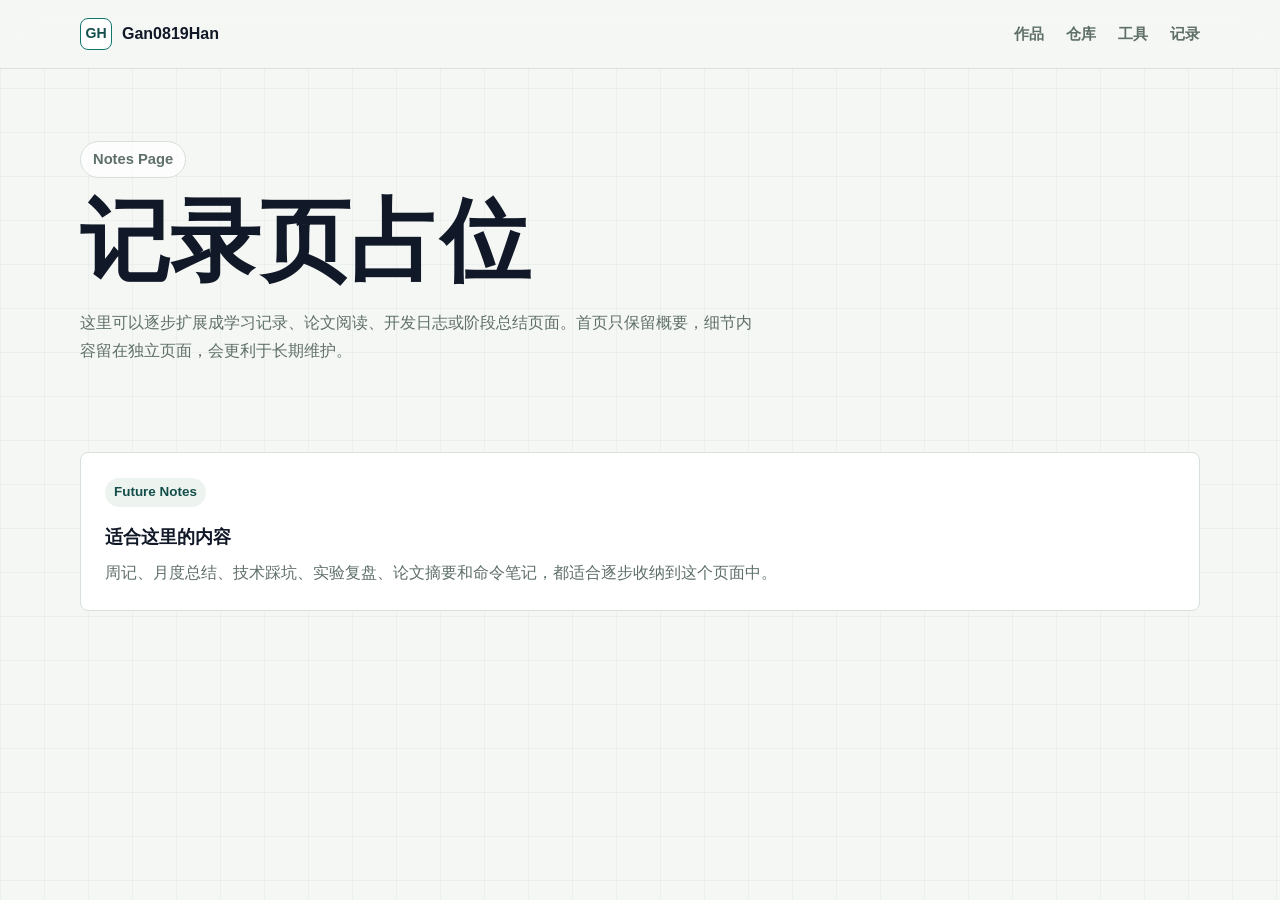
<file: pages/notes.html>
<!doctype html>
<html lang="zh-CN">
<head>
  <meta charset="utf-8">
  <meta name="viewport" content="width=device-width, initial-scale=1">
  <title>记录页 | Gan0819Han</title>
  <meta name="description" content="Gan0819Han 记录页占位，用于后续扩展学习笔记与阶段更新。">
  <link rel="stylesheet" href="../assets/css/main.css">
</head>
<body class="page-shell">
  <header class="site-header">
    <nav class="nav wrap" aria-label="主导航">
      <a class="brand" href="../index.html">
        <span class="brand-mark">GH</span>
        <span>Gan0819Han</span>
      </a>
      <div class="nav-links">
        <a href="../index.html#work">作品</a>
        <a href="../index.html#repos">仓库</a>
        <a href="tools.html">工具</a>
        <a href="../index.html#notes">记录</a>
      </div>
    </nav>
  </header>

  <main class="wrap">
    <section class="page-hero">
      <p class="eyebrow">Notes Page</p>
      <h1>记录页占位</h1>
      <p>这里可以逐步扩展成学习记录、论文阅读、开发日志或阶段总结页面。首页只保留概要，细节内容留在独立页面，会更利于长期维护。</p>
    </section>

    <section class="section">
      <div class="placeholder-card card">
        <span class="card-label">Future Notes</span>
        <h3>适合这里的内容</h3>
        <p>周记、月度总结、技术踩坑、实验复盘、论文摘要和命令笔记，都适合逐步收纳到这个页面中。</p>
      </div>
    </section>
  </main>
</body>
</html>
</file>
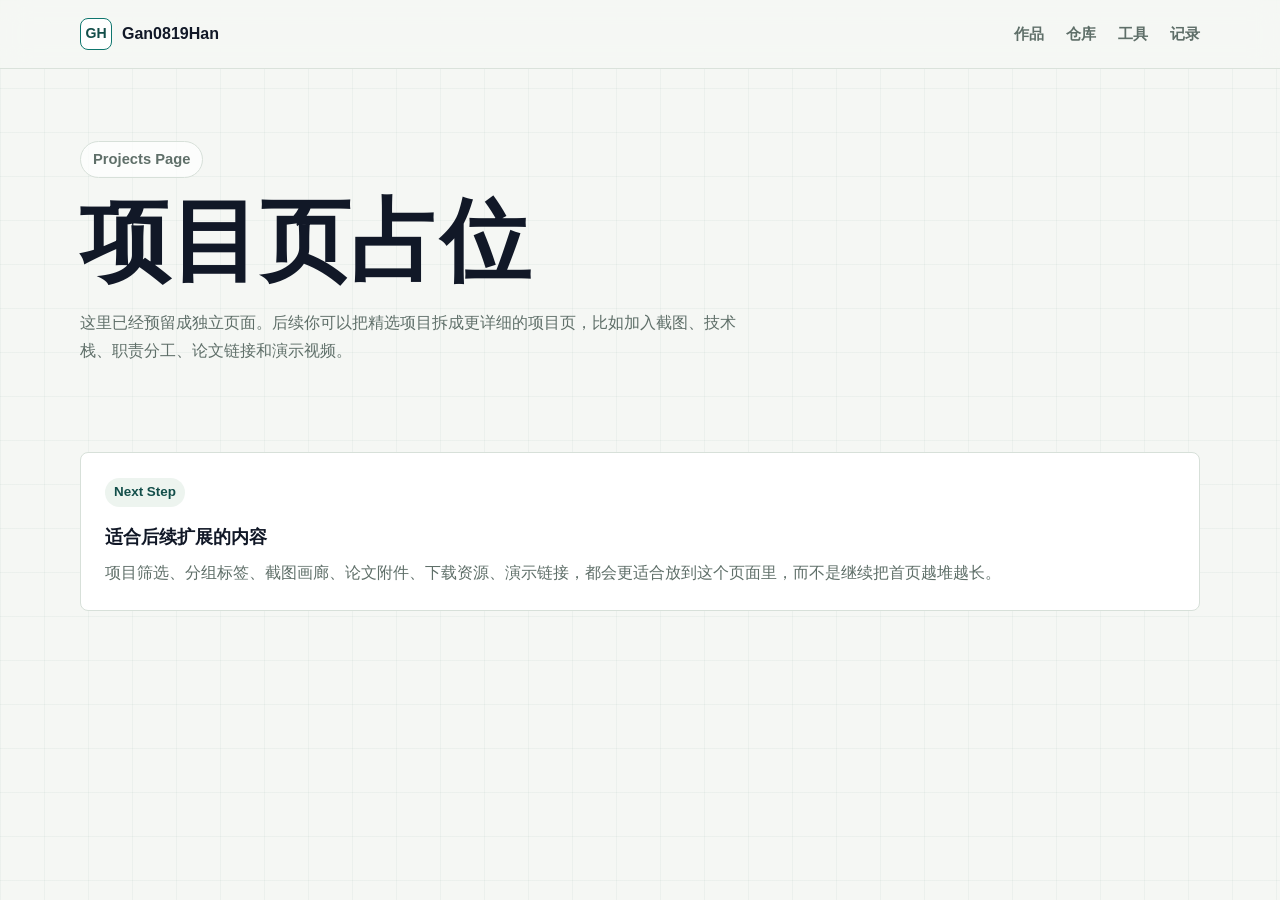
<file: pages/projects.html>
<!doctype html>
<html lang="zh-CN">
<head>
  <meta charset="utf-8">
  <meta name="viewport" content="width=device-width, initial-scale=1">
  <title>项目页 | Gan0819Han</title>
  <meta name="description" content="Gan0819Han 项目页占位，用于后续扩展更详细的项目展示。">
  <link rel="stylesheet" href="../assets/css/main.css">
</head>
<body class="page-shell">
  <header class="site-header">
    <nav class="nav wrap" aria-label="主导航">
      <a class="brand" href="../index.html">
        <span class="brand-mark">GH</span>
        <span>Gan0819Han</span>
      </a>
      <div class="nav-links">
        <a href="../index.html#work">作品</a>
        <a href="../index.html#repos">仓库</a>
        <a href="tools.html">工具</a>
        <a href="../index.html#notes">记录</a>
      </div>
    </nav>
  </header>

  <main class="wrap">
    <section class="page-hero">
      <p class="eyebrow">Projects Page</p>
      <h1>项目页占位</h1>
      <p>这里已经预留成独立页面。后续你可以把精选项目拆成更详细的项目页，比如加入截图、技术栈、职责分工、论文链接和演示视频。</p>
    </section>

    <section class="section">
      <div class="placeholder-card card">
        <span class="card-label">Next Step</span>
        <h3>适合后续扩展的内容</h3>
        <p>项目筛选、分组标签、截图画廊、论文附件、下载资源、演示链接，都会更适合放到这个页面里，而不是继续把首页越堆越长。</p>
      </div>
    </section>
  </main>
</body>
</html>
</file>
<file: assets/css/main.css>
:root {
  color-scheme: light;
  --bg: #f5f7f4;
  --surface: #ffffff;
  --surface-soft: #edf4ef;
  --text: #1f2a2e;
  --muted: #5f6f69;
  --line: #d7e0d9;
  --accent: #0f766e;
  --accent-strong: #134e4a;
  --ink: #111827;
  --rust: #a44f2b;
  --gold: #b7791f;
  --shadow: 0 24px 70px rgba(23, 45, 38, 0.12);
}

* {
  box-sizing: border-box;
}

html {
  scroll-behavior: smooth;
}

body {
  margin: 0;
  color: var(--text);
  background:
    linear-gradient(90deg, rgba(19, 78, 74, 0.04) 1px, transparent 1px),
    linear-gradient(180deg, rgba(19, 78, 74, 0.04) 1px, transparent 1px),
    var(--bg);
  background-size: 44px 44px;
  font-family: "Trebuchet MS", "Microsoft YaHei", "PingFang SC", sans-serif;
  line-height: 1.7;
}

a {
  color: inherit;
  text-decoration: none;
}

a:hover {
  color: var(--accent-strong);
}

.wrap {
  width: min(1120px, calc(100% - 36px));
  margin: 0 auto;
}

.home-shell {
  padding-top: 34px;
  display: grid;
  grid-template-columns: minmax(0, 1fr) 248px;
  gap: 24px;
  align-items: start;
}

.home-main {
  min-width: 0;
}

.home-sidebar {
  position: sticky;
  top: 92px;
  align-self: start;
}

.sidebar-panel {
  border: 1px solid var(--line);
  border-radius: 8px;
  padding: 18px;
  background: rgba(255, 255, 255, 0.9);
  display: grid;
  gap: 18px;
  box-shadow: var(--shadow);
}

.sidebar-group {
  display: grid;
  gap: 10px;
}

.sidebar-title {
  margin-bottom: 0;
  color: var(--ink);
  font-size: 0.9rem;
  font-weight: 800;
}

.sidebar-links {
  display: grid;
  gap: 8px;
}

.sidebar-link {
  border: 1px solid rgba(15, 118, 110, 0.1);
  border-radius: 8px;
  padding: 10px 12px;
  background: rgba(245, 247, 244, 0.76);
  color: var(--muted);
  font-size: 0.92rem;
  font-weight: 700;
  transition: border-color 160ms ease, color 160ms ease, background 160ms ease;
}

.sidebar-link:hover {
  background: #ffffff;
}

.sidebar-link.is-active,
.sidebar-link-strong {
  color: var(--accent-strong);
  border-color: rgba(15, 118, 110, 0.24);
  background: rgba(15, 118, 110, 0.08);
}

.site-header {
  position: sticky;
  top: 0;
  z-index: 10;
  border-bottom: 1px solid rgba(215, 224, 217, 0.9);
  background: rgba(245, 247, 244, 0.88);
  backdrop-filter: blur(14px);
}

.nav {
  min-height: 68px;
  display: flex;
  align-items: center;
  justify-content: space-between;
  gap: 24px;
}

.brand {
  display: inline-flex;
  align-items: center;
  gap: 10px;
  font-weight: 800;
  color: var(--ink);
}

.brand-mark {
  width: 32px;
  height: 32px;
  border: 1px solid var(--accent);
  border-radius: 8px;
  display: inline-grid;
  place-items: center;
  background: var(--surface);
  color: var(--accent-strong);
  font-size: 0.88rem;
}

.nav-links {
  display: flex;
  align-items: center;
  gap: 22px;
  color: var(--muted);
  font-size: 0.95rem;
  font-weight: 650;
}

.hero {
  padding: 48px 0 64px;
  display: grid;
  grid-template-columns: minmax(0, 1.15fr) minmax(320px, 0.85fr);
  gap: 48px;
  align-items: center;
}

.eyebrow {
  width: fit-content;
  margin: 0 0 18px;
  padding: 5px 12px;
  border: 1px solid var(--line);
  border-radius: 999px;
  background: rgba(255, 255, 255, 0.72);
  color: var(--accent-strong);
  font-size: 0.92rem;
  font-weight: 800;
}

h1,
h2,
h3,
p {
  margin-top: 0;
}

h1 {
  margin-bottom: 22px;
  max-width: 760px;
  color: var(--ink);
  font-size: clamp(2.65rem, 7vw, 5.6rem);
  line-height: 1.02;
  letter-spacing: 0;
}

.lead {
  margin-bottom: 30px;
  max-width: 670px;
  color: var(--muted);
  font-size: 1.12rem;
}

.actions {
  display: flex;
  flex-wrap: wrap;
  gap: 12px;
  margin-bottom: 34px;
}

.button {
  min-height: 46px;
  padding: 0 18px;
  border: 1px solid var(--accent);
  border-radius: 8px;
  display: inline-flex;
  align-items: center;
  justify-content: center;
  gap: 8px;
  background: var(--accent);
  color: #ffffff;
  font-weight: 800;
}

.button:hover {
  color: #ffffff;
  background: var(--accent-strong);
  border-color: var(--accent-strong);
}

.button.secondary {
  background: var(--surface);
  color: var(--accent-strong);
}

.button.secondary:hover {
  color: var(--accent-strong);
  background: var(--surface-soft);
}

.quick-facts {
  display: grid;
  grid-template-columns: repeat(3, minmax(0, 1fr));
  gap: 12px;
  max-width: 700px;
}

.fact,
.profile-card,
.card,
.skill-panel,
.repo-row,
.timeline-item,
.structure-panel {
  border: 1px solid var(--line);
  border-radius: 8px;
  background: var(--surface);
}

.fact {
  padding: 14px;
  background: rgba(255, 255, 255, 0.75);
}

.fact strong {
  display: block;
  color: var(--ink);
  font-size: 1rem;
  line-height: 1.25;
}

.fact span {
  display: block;
  margin-top: 4px;
  color: var(--muted);
  font-size: 0.9rem;
}

.profile-card {
  padding: 26px;
  background: rgba(255, 255, 255, 0.86);
  box-shadow: var(--shadow);
}

.avatar-row {
  display: flex;
  align-items: center;
  gap: 16px;
  margin-bottom: 24px;
}

.avatar {
  width: 92px;
  height: 92px;
  border: 4px solid var(--surface-soft);
  border-radius: 50%;
  display: block;
  object-fit: cover;
  background: var(--surface-soft);
}

.profile-card h2 {
  margin-bottom: 4px;
  color: var(--ink);
  font-size: 1.35rem;
  line-height: 1.25;
  letter-spacing: 0;
}

.profile-card p {
  margin-bottom: 0;
  color: var(--muted);
}

.status-list {
  display: grid;
  gap: 12px;
  padding: 0;
  margin: 0 0 24px;
  list-style: none;
}

.status-list li {
  border-left: 3px solid var(--accent);
  padding-left: 12px;
  color: var(--muted);
}

.status-list strong {
  display: block;
  color: var(--text);
}

.stacked-text {
  display: block;
}

.profile-links,
.structure-links {
  display: grid;
  grid-template-columns: repeat(auto-fit, minmax(180px, 1fr));
  gap: 10px;
}

.profile-link {
  border: 1px solid var(--line);
  border-radius: 8px;
  padding: 10px 12px;
  background: var(--surface);
  color: var(--accent-strong);
  font-weight: 750;
  text-align: center;
}

.structure-link-card {
  border: 1px solid var(--line);
  border-radius: 8px;
  padding: 14px 16px;
  background: rgba(255, 255, 255, 0.84);
  display: grid;
  gap: 6px;
  color: var(--text);
  text-align: left;
}

.structure-link-card strong {
  color: var(--accent-strong);
  font-size: 1rem;
  line-height: 1.3;
}

.structure-link-card span {
  color: var(--muted);
  font-size: 0.92rem;
  line-height: 1.6;
}

.section {
  padding: 40px 0;
}

.section-head {
  display: flex;
  align-items: flex-end;
  justify-content: space-between;
  gap: 20px;
  margin-bottom: 22px;
}

.section-title {
  margin-bottom: 0;
  color: var(--ink);
  font-size: clamp(1.6rem, 3vw, 2.25rem);
  line-height: 1.18;
  letter-spacing: 0;
}

.section-note {
  max-width: 430px;
  margin-bottom: 0;
  color: var(--muted);
}

.grid-3 {
  display: grid;
  grid-template-columns: repeat(3, minmax(0, 1fr));
  gap: 16px;
}

.card {
  padding: 22px;
  min-height: 100%;
}

.card-label {
  display: inline-flex;
  margin-bottom: 18px;
  padding: 3px 9px;
  border-radius: 999px;
  background: var(--surface-soft);
  color: var(--accent-strong);
  font-size: 0.84rem;
  font-weight: 800;
}

.card h3 {
  margin-bottom: 10px;
  color: var(--ink);
  font-size: 1.15rem;
  line-height: 1.3;
}

.card p {
  margin-bottom: 0;
  color: var(--muted);
}

.project-meta,
.tags {
  display: flex;
  flex-wrap: wrap;
}

.project-meta {
  gap: 8px;
  margin: 14px 0 18px;
}

.meta-pill,
.tag {
  border: 1px solid var(--line);
  border-radius: 999px;
  background: #fbfcfb;
  font-weight: 700;
}

.meta-pill {
  padding: 4px 10px;
  color: var(--accent-strong);
  font-size: 0.82rem;
}

.text-link {
  display: inline-flex;
  margin-top: 16px;
  color: var(--accent-strong);
  font-weight: 800;
}

.card.accent-rust {
  border-top: 4px solid var(--rust);
}

.card.accent-gold {
  border-top: 4px solid var(--gold);
}

.card.accent-teal {
  border-top: 4px solid var(--accent);
}

.skill-panel,
.structure-panel {
  display: grid;
  grid-template-columns: 0.9fr 1.1fr;
  gap: 18px;
  padding: 28px;
}

.skill-panel p,
.structure-panel p {
  margin-bottom: 0;
  color: var(--muted);
}

.tags {
  gap: 10px;
  align-content: start;
}

.tag {
  padding: 7px 12px;
  color: var(--text);
  font-size: 0.92rem;
}

.timeline,
.repo-list {
  display: grid;
  gap: 14px;
}

.timeline-item {
  padding: 18px 20px;
  display: grid;
  grid-template-columns: 138px 1fr;
  gap: 18px;
}

.timeline-item time {
  color: var(--accent-strong);
  font-weight: 850;
}

.timeline-item h3,
.repo-row h3 {
  margin-bottom: 6px;
  color: var(--ink);
  font-size: 1.05rem;
}

.timeline-item p,
.repo-row p,
.repo-side,
.repo-time {
  margin-bottom: 0;
  color: var(--muted);
}

.repo-row {
  padding: 18px 20px;
  display: grid;
  grid-template-columns: minmax(0, 1.2fr) minmax(180px, 0.6fr) minmax(130px, 0.45fr);
  gap: 18px;
  align-items: start;
}

.repo-side {
  font-weight: 700;
}

.repo-time {
  text-align: right;
  font-weight: 700;
  color: var(--accent-strong);
}

.contact {
  margin: 40px auto 72px;
  border: 1px solid var(--line);
  border-radius: 8px;
  padding: 30px;
  display: grid;
  grid-template-columns: 1fr auto;
  gap: 24px;
  align-items: center;
  background: var(--ink);
  color: #ffffff;
}

.contact-copy {
  display: grid;
  gap: 8px;
}

.contact h2 {
  margin-bottom: 8px;
  font-size: clamp(1.45rem, 3vw, 2rem);
  line-height: 1.2;
  letter-spacing: 0;
}

.contact p {
  margin-bottom: 0;
  color: #c9d5d2;
}

.contact-grid {
  display: grid;
  grid-template-columns: repeat(3, minmax(0, 1fr));
  gap: 12px;
}

.contact-card {
  border: 1px solid rgba(255, 255, 255, 0.12);
  border-radius: 8px;
  padding: 16px;
  background: rgba(255, 255, 255, 0.05);
  display: grid;
  gap: 6px;
}

.contact-card strong,
.contact-card a {
  color: #ffffff;
}

.contact-card a:hover {
  color: #d7f6f0;
}

.contact-label {
  color: #9ec7c0;
  font-size: 0.82rem;
  font-weight: 800;
  text-transform: uppercase;
  letter-spacing: 0.04em;
}

.contact-card p {
  color: #c9d5d2;
  font-size: 0.92rem;
}

.contact .button.secondary {
  border-color: rgba(255, 255, 255, 0.42);
  background: transparent;
  color: #ffffff;
}

.contact .button.secondary:hover {
  border-color: #ffffff;
  background: rgba(255, 255, 255, 0.1);
  color: #ffffff;
}

.site-footer {
  border-top: 1px solid var(--line);
  padding: 24px 0;
  color: var(--muted);
  text-align: center;
  font-size: 0.92rem;
}

.page-shell {
  min-height: 100vh;
}

.page-hero {
  padding: 72px 0 32px;
}

.page-hero p {
  max-width: 680px;
  color: var(--muted);
}

.placeholder-card {
  padding: 24px;
}

.tools-main {
  padding-bottom: 72px;
}

.tools-hero {
  padding: 72px 0 36px;
  display: grid;
  grid-template-columns: minmax(0, 1.05fr) minmax(320px, 0.95fr);
  gap: 28px;
  align-items: stretch;
}

.tools-lead {
  max-width: 720px;
}

.hero-badges,
.helper-list,
.safety-list,
.tool-actions,
.provider-pills {
  display: flex;
  flex-wrap: wrap;
}

.hero-badges,
.provider-pills {
  gap: 10px;
}

.helper-list {
  gap: 8px;
  margin-top: 22px;
}

.helper-chip {
  border: 1px solid var(--line);
  border-radius: 999px;
  padding: 7px 12px;
  background: rgba(255, 255, 255, 0.82);
  color: var(--accent-strong);
  font-size: 0.88rem;
  font-weight: 700;
}

.tools-visual {
  border: 1px solid var(--line);
  border-radius: 8px;
  background:
    radial-gradient(circle at top right, rgba(15, 118, 110, 0.18), transparent 32%),
    linear-gradient(180deg, rgba(255, 255, 255, 0.98), rgba(237, 244, 239, 0.9));
  box-shadow: var(--shadow);
  padding: 22px;
  display: grid;
  gap: 18px;
}

.mock-label {
  display: block;
  margin-bottom: 6px;
  color: var(--muted);
  font-size: 0.8rem;
  font-weight: 700;
}

.visual-frame {
  border: 1px solid rgba(19, 78, 74, 0.12);
  border-radius: 8px;
  background: rgba(255, 255, 255, 0.95);
  padding: 18px;
  display: grid;
  gap: 16px;
}

.visual-head {
  display: flex;
  flex-wrap: wrap;
  justify-content: space-between;
  gap: 12px;
  align-items: flex-start;
}

.visual-head strong {
  display: block;
  margin-bottom: 4px;
  color: var(--ink);
  font-size: 1rem;
}

.visual-head span {
  color: var(--muted);
  font-size: 0.88rem;
}

.visual-grid {
  display: grid;
  grid-template-columns: 1.15fr 0.85fr;
  gap: 12px;
}

.visual-card {
  border: 1px solid rgba(15, 118, 110, 0.14);
  border-radius: 8px;
  padding: 14px;
  background: rgba(245, 247, 244, 0.78);
  display: grid;
  gap: 10px;
}

.visual-card p {
  margin-bottom: 0;
  color: var(--muted);
  font-size: 0.88rem;
}

.visual-card-ocr,
.visual-card-matrix {
  min-height: 172px;
}

.visual-card-ocr {
  grid-column: 1 / -1;
}

.mini-matrix-grid {
  display: grid;
  grid-template-columns: repeat(3, minmax(0, 1fr));
  gap: 8px;
}

.mini-matrix-grid span,
.ocr-flow span {
  min-height: 42px;
  border-radius: 8px;
  display: grid;
  place-items: center;
  background: #ffffff;
  border: 1px solid rgba(15, 118, 110, 0.12);
  color: var(--ink);
  font-weight: 700;
}

.hero-math-preview {
  min-height: 98px;
  border-radius: 8px;
  padding: 12px;
  display: grid;
  place-items: center;
  background: #ffffff;
  border: 1px solid rgba(15, 118, 110, 0.12);
  color: var(--ink);
  overflow: hidden;
}

.ocr-flow {
  display: grid;
  grid-template-columns: repeat(3, minmax(0, 1fr));
  gap: 10px;
}

.provider-grid,
.safety-grid,
.tool-grid {
  display: grid;
  gap: 16px;
}

.provider-grid {
  grid-template-columns: repeat(4, minmax(0, 1fr));
}

.safety-grid {
  grid-template-columns: repeat(3, minmax(0, 1fr));
}

.tool-grid {
  grid-template-columns: 380px minmax(0, 1fr);
  align-items: start;
}

.provider-card,
.safety-card,
.tool-sidebar,
.tool-workspace,
.tool-panel,
.result-panel,
.preview-panel,
.tool-intro-card {
  border: 1px solid var(--line);
  border-radius: 8px;
  background: rgba(255, 255, 255, 0.92);
}

.provider-card,
.safety-card,
.tool-intro-card {
  padding: 20px;
}

.provider-card h3,
.safety-card h3,
.tool-intro-card h3 {
  margin-bottom: 8px;
  font-size: 1.02rem;
}

.provider-card p,
.safety-card p,
.tool-intro-card p {
  margin-bottom: 0;
  color: var(--muted);
}

.provider-meta {
  margin-top: 14px;
  display: grid;
  gap: 8px;
  color: var(--muted);
  font-size: 0.9rem;
}

.provider-meta code,
.helper-code {
  padding: 2px 6px;
  border-radius: 6px;
  background: rgba(19, 78, 74, 0.08);
  color: var(--accent-strong);
}

.safety-list {
  gap: 12px;
  margin-top: 12px;
}

.safety-list span {
  min-height: 40px;
  padding: 10px 12px;
  border-radius: 8px;
  background: rgba(15, 118, 110, 0.08);
  display: inline-flex;
  align-items: center;
  color: var(--accent-strong);
  font-size: 0.9rem;
  font-weight: 700;
}

.tool-sidebar {
  padding: 24px;
  position: sticky;
  top: 92px;
  display: grid;
  gap: 18px;
}

.tool-sidebar .field-grid.two-up {
  grid-template-columns: 1fr;
}

.tool-sidebar h2,
.tool-workspace h2 {
  margin-bottom: 8px;
}

.tool-sidebar p,
.tool-workspace p,
.tool-panel p {
  color: var(--muted);
}

.config-stack,
.field-grid {
  display: grid;
  gap: 14px;
}

.field-grid.two-up {
  grid-template-columns: 1fr 1fr;
}

.field-group {
  display: grid;
  gap: 8px;
}

.field-group label,
.stack-label {
  color: var(--ink);
  font-size: 0.92rem;
  font-weight: 700;
}

.field-help {
  margin-bottom: 0;
  color: var(--muted);
  font-size: 0.84rem;
}

.field-group input,
.field-group select,
.field-group textarea {
  width: 100%;
  min-height: 46px;
  border: 1px solid var(--line);
  border-radius: 8px;
  padding: 11px 14px;
  background: #ffffff;
  color: var(--text);
  font: inherit;
}

.field-group textarea {
  min-height: 132px;
  resize: vertical;
}

.field-group input:focus,
.field-group select:focus,
.field-group textarea:focus {
  outline: 2px solid rgba(15, 118, 110, 0.14);
  border-color: var(--accent);
}

.inline-check {
  display: inline-flex;
  align-items: center;
  gap: 10px;
  color: var(--muted);
  font-size: 0.92rem;
}

.inline-check input {
  width: 16px;
  height: 16px;
  accent-color: var(--accent);
}

.helper-note {
  color: var(--muted);
  font-size: 0.9rem;
}

.tool-workspace {
  padding: 24px;
  display: grid;
  gap: 22px;
}

.tool-switcher {
  display: flex;
  flex-wrap: wrap;
  gap: 10px;
}

.tool-switcher button {
  min-height: 42px;
  padding: 0 14px;
  border: 1px solid var(--line);
  border-radius: 999px;
  background: rgba(255, 255, 255, 0.82);
  color: var(--muted);
  font: inherit;
  font-weight: 700;
  cursor: pointer;
}

.tool-switcher button.is-active {
  border-color: var(--accent);
  background: rgba(15, 118, 110, 0.1);
  color: var(--accent-strong);
}

.tool-panel {
  display: none;
  padding: 22px;
}

.tool-panel.is-active {
  display: grid;
  gap: 18px;
}

.panel-head {
  display: flex;
  flex-wrap: wrap;
  justify-content: space-between;
  gap: 12px;
  align-items: flex-start;
}

.panel-head h3 {
  margin-bottom: 6px;
}

.panel-hint {
  color: var(--muted);
  font-size: 0.92rem;
}

.tool-actions {
  gap: 10px;
}

.ghost-button,
.copy-button {
  min-height: 42px;
  padding: 0 14px;
  border: 1px solid var(--line);
  border-radius: 8px;
  background: #ffffff;
  color: var(--accent-strong);
  font: inherit;
  font-weight: 700;
  cursor: pointer;
}

.copy-button {
  min-width: 108px;
}

.tool-actions .button,
.tool-actions .ghost-button,
.tool-actions .copy-button {
  min-height: 42px;
}

.matrix-layout,
.latex-layout,
.ocr-layout {
  display: grid;
  gap: 18px;
}

.matrix-layout {
  grid-template-columns: minmax(0, 1fr) minmax(260px, 0.8fr);
}

.latex-layout,
.ocr-layout {
  grid-template-columns: minmax(0, 1.05fr) minmax(280px, 0.95fr);
}

.result-panel,
.preview-panel {
  min-height: 100%;
  padding: 18px;
  display: grid;
  gap: 12px;
  align-content: start;
}

.matrix-input-stack {
  display: grid;
  gap: 16px;
}

.matrix-input-card {
  border: 1px solid rgba(15, 118, 110, 0.12);
  border-radius: 8px;
  padding: 16px;
  background: rgba(255, 255, 255, 0.82);
  display: grid;
  gap: 14px;
}

.matrix-input-card.is-disabled {
  opacity: 0.52;
}

.compact-head {
  align-items: end;
}

.compact-head h4 {
  margin: 0;
  color: var(--ink);
  font-size: 1rem;
}

.matrix-dimension-grid {
  display: grid;
  grid-template-columns: 1fr 1fr;
  gap: 12px;
}

.matrix-cell-grid {
  display: grid;
  gap: 10px;
}

.matrix-cell {
  min-height: 44px;
  border: 1px solid var(--line);
  border-radius: 8px;
  padding: 8px 10px;
  text-align: center;
  background: #ffffff;
  color: var(--ink);
  font: inherit;
  font-weight: 700;
}

.matrix-cell:focus {
  outline: 2px solid rgba(15, 118, 110, 0.14);
  border-color: var(--accent);
}

.result-panel pre,
.result-panel code,
.result-empty,
.provider-status {
  border-radius: 8px;
  background: rgba(15, 118, 110, 0.06);
}

.result-panel pre {
  margin: 0;
  padding: 14px;
  color: var(--ink);
  overflow: auto;
  white-space: pre-wrap;
  word-break: break-word;
}

.result-empty,
.provider-status {
  padding: 12px 14px;
  color: var(--muted);
}

.matrix-table {
  width: 100%;
  border-collapse: collapse;
  overflow: hidden;
}

.matrix-table th,
.matrix-table td {
  border: 1px solid rgba(15, 118, 110, 0.12);
  padding: 8px 10px;
  text-align: center;
}

.matrix-table th {
  background: rgba(15, 118, 110, 0.08);
  color: var(--accent-strong);
}

.ocr-preview {
  min-height: 220px;
  border: 1px dashed rgba(15, 118, 110, 0.22);
  border-radius: 8px;
  display: grid;
  place-items: center;
  background: rgba(245, 247, 244, 0.72);
  overflow: hidden;
}

.ocr-preview img {
  width: 100%;
  height: 100%;
  object-fit: contain;
}

.ocr-result-block {
  display: grid;
  gap: 10px;
  min-width: 0;
}

.ocr-result-head {
  display: flex;
  align-items: center;
  justify-content: space-between;
  gap: 12px;
}

.ocr-result-head h4 {
  margin: 0;
  color: var(--ink);
  font-size: 1rem;
}

.inline-copy-button {
  min-width: 96px;
}

#ocr-result {
  min-height: 138px;
  resize: vertical;
  border: 1px solid rgba(15, 118, 110, 0.14);
  border-radius: 8px;
  padding: 14px;
  background: rgba(15, 118, 110, 0.06);
  color: var(--ink);
  font: 400 0.95rem/1.7 "Consolas", "Courier New", monospace;
  white-space: pre-wrap;
  overflow-wrap: anywhere;
}

#ocr-result:focus {
  outline: 2px solid rgba(15, 118, 110, 0.14);
  border-color: var(--accent);
}

.preview-placeholder {
  padding: 20px;
  color: var(--muted);
  text-align: center;
}

.formula-preview-box {
  min-height: 168px;
  border: 1px dashed rgba(15, 118, 110, 0.22);
  border-radius: 8px;
  padding: 18px;
  background: rgba(245, 247, 244, 0.72);
  color: var(--ink);
  display: grid;
  align-content: start;
  gap: 12px;
}

.math-preview {
  width: 100%;
  overflow: auto hidden;
}

.formula-source {
  color: var(--muted);
  font-family: "Consolas", "Courier New", monospace;
  font-size: 0.88rem;
  white-space: pre-wrap;
  word-break: break-word;
}

.status-error {
  color: #9f1239;
  background: rgba(190, 24, 93, 0.08);
}

.status-success {
  color: #166534;
  background: rgba(34, 197, 94, 0.1);
}

@media (max-width: 860px) {
  .hero,
  .tools-hero,
  .skill-panel,
  .structure-panel,
  .contact,
  .home-shell {
    grid-template-columns: 1fr;
  }

  .quick-facts,
  .provider-grid,
  .safety-grid,
  .tool-grid,
  .grid-3,
  .contact-grid,
  .profile-links,
  .structure-links {
    grid-template-columns: 1fr;
  }

  .section-head {
    align-items: flex-start;
    flex-direction: column;
  }

  .timeline-item,
  .repo-row {
    grid-template-columns: 1fr;
    gap: 8px;
  }

  .matrix-layout,
  .latex-layout,
  .ocr-layout,
  .visual-grid,
  .ocr-flow,
  .field-grid.two-up {
    grid-template-columns: 1fr;
  }

  .matrix-dimension-grid {
    grid-template-columns: 1fr 1fr;
  }

  .repo-time {
    text-align: left;
  }

  .home-sidebar {
    position: static;
    top: auto;
    order: -1;
  }
}

@media (max-width: 620px) {
  .wrap {
    width: min(100% - 28px, 1120px);
  }

  .home-shell {
    padding-top: 24px;
    gap: 18px;
  }

  .nav {
    align-items: flex-start;
    flex-direction: column;
    padding: 14px 0;
  }

  .nav-links {
    width: 100%;
    justify-content: space-between;
    gap: 10px;
  }

  .hero {
    padding: 48px 0 36px;
  }

  .tools-hero {
    padding: 48px 0 28px;
  }

  .profile-card,
  .skill-panel,
  .structure-panel,
  .sidebar-panel,
  .tool-sidebar,
  .tool-workspace,
  .tool-panel,
  .contact {
    padding: 22px;
  }

  .sidebar-links {
    grid-template-columns: repeat(auto-fit, minmax(128px, 1fr));
  }

  .sidebar-link {
    min-height: 42px;
    display: inline-flex;
    align-items: center;
    justify-content: center;
    text-align: center;
  }

  .tool-sidebar {
    position: static;
  }
}
</file>
